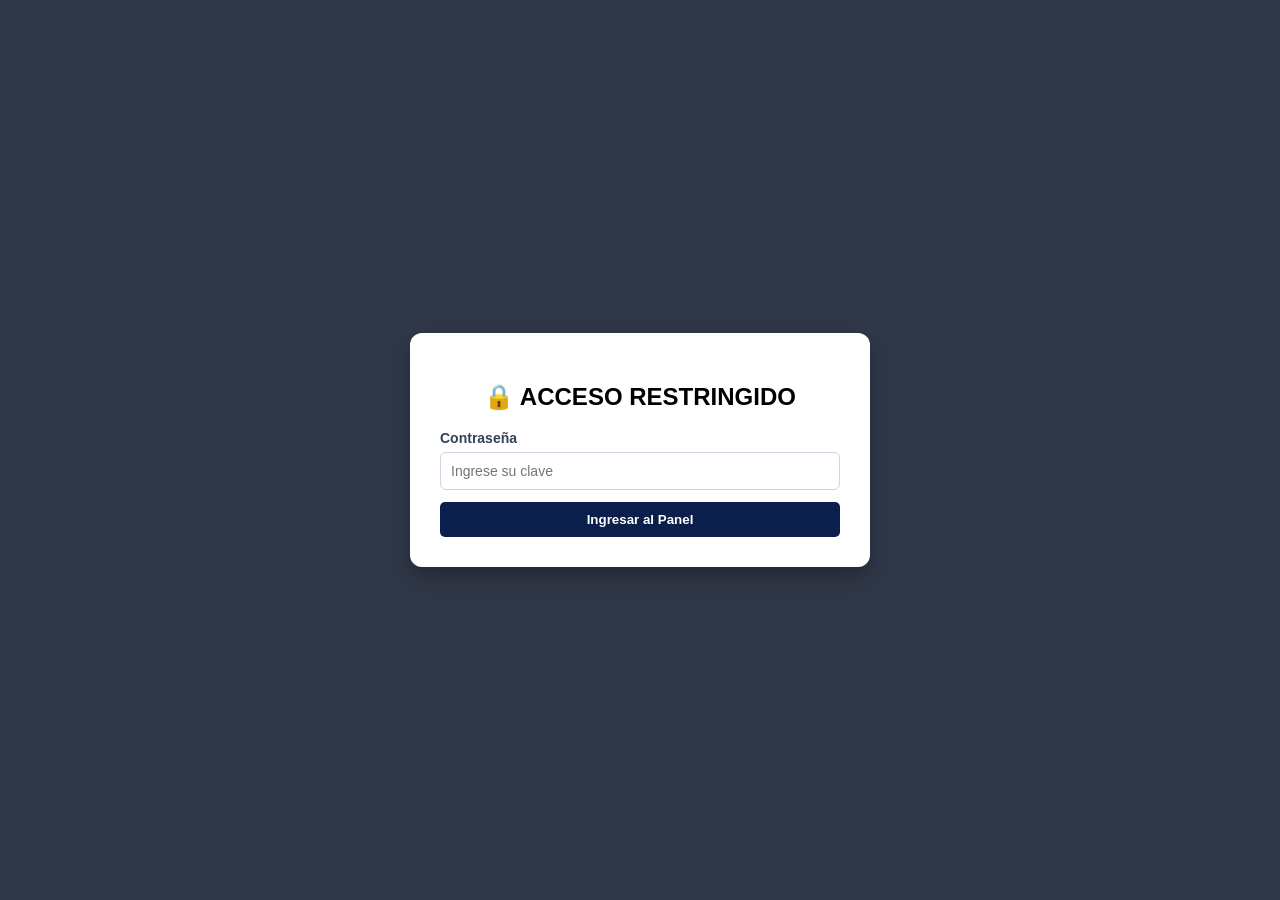
<file: admin.html>
<!DOCTYPE html>
<html lang="es">
<head>
    <meta charset="UTF-8">
    <meta name="viewport" content="width=device-width, initial-scale=1.0">
    <meta name="robots" content="noindex, nofollow">
    <title>Panel de Administración</title>
    <style>
        body { background-color: #f1f5f9; font-family: Arial, sans-serif; margin: 0; padding: 0; }
        .admin-header { background: #1e3a8a; color: white; padding: 20px; text-align: center; }
        .admin-container { max-width: 850px; margin: 30px auto; padding: 0 15px; }
        .admin-card { background: #ffffff; padding: 25px; border-radius: 8px; box-shadow: 0 4px 6px rgba(0,0,0,0.05); margin-bottom: 20px; }
        .admin-card h2 { margin-top: 0; color: #1e3a8a; font-size: 20px; border-bottom: 2px solid #e2e8f0; padding-bottom: 10px; }
        label { display: block; margin-bottom: 6px; font-weight: bold; color: #334155; font-size: 14px; }
        textarea, input[type="text"], input[type="password"], input[type="file"], input[type="email"], input[type="tel"], input[type="url"] { width: 100%; padding: 10px; margin-bottom: 12px; border: 1px solid #cbd5e1; border-radius: 6px; box-sizing: border-box; font-size: 14px; }
        textarea { height: 120px; resize: vertical; }
        .btn-actualizar { background: #2563eb; color: white; border: none; padding: 10px 20px; font-size: 15px; font-weight: bold; border-radius: 6px; cursor: pointer; }
        .btn-actualizar:hover { background: #1d4ed8; }
        .btn-eliminar { background: #ef4444; color: white; border: none; padding: 6px 12px; font-size: 12px; border-radius: 4px; cursor: pointer; }
        .btn-eliminar:hover { background: #dc2626; }
        #pantalla-login { position: fixed; top: 0; left: 0; width: 100%; height: 100%; background-color: rgba(15, 23, 42, 0.85); display: flex; align-items: center; justify-content: center; z-index: 9999; }
        .login-box { background: #ffffff; padding: 30px; border-radius: 12px; width: 400px; max-width: calc(100vw - 32px); text-align: center; box-shadow: 0 10px 25px rgba(0,0,0,0.3); }
        .item-lista { display: flex; justify-content: space-between; align-items: center; gap: 10px; flex-wrap: wrap; background: #f8fafc; padding: 10px 15px; border: 1px solid #e2e8f0; border-radius: 6px; margin-bottom: 8px; }
        .item-lista > div { flex: 1 1 220px; min-width: 0; overflow-wrap: anywhere; }
        .admin-acciones-eliminar { display: flex; align-items: center; gap: 10px; flex-wrap: wrap; margin-top: 12px; }
        .admin-acciones-eliminar span { color: #64748b; font-size: 13px; }
        .btn-eliminar:disabled { opacity: 0.5; cursor: not-allowed; }
        .mensaje-contacto-admin { background: #f8fafc; border: 1px solid #dbe4f0; border-radius: 8px; padding: 16px; margin-top: 12px; overflow-wrap: anywhere; }
        .encabezado-mensaje-admin { display: flex; justify-content: space-between; align-items: baseline; gap: 12px; flex-wrap: wrap; }
        .mensaje-contacto-admin h3 { margin: 0; color: #1e3a8a; font-size: 17px; }
        .mensaje-contacto-admin p { margin: 8px 0; }
        .contenido-mensaje-admin { white-space: pre-wrap; }
        @media (max-width: 480px) {
            .admin-container { margin: 16px auto; padding: 0 10px; }
            .admin-card { padding: 18px 14px; }
            .login-box { width: calc(100vw - 24px); max-width: calc(100vw - 24px); box-sizing: border-box; padding: 22px 18px; }
            .item-lista { align-items: flex-start; }
            .btn-actualizar, .btn-eliminar { min-height: 44px; }
            .item-lista .btn-eliminar { width: 100%; font-size: 14px; }
        }
    </style>
</head>
<body>

    <!-- PANTALLA DE ACCESO -->
    <div id="pantalla-login">
        <div class="login-box">
            <h2>🔒 ACCESO RESTRINGIDO</h2>
            <label for="input-clave" style="text-align: left;">Contraseña</label>
            <input type="password" id="input-clave" placeholder="Ingrese su clave">
            <button onclick="verificarClave()" style="width: 100%; background-color: #0b1f4d; padding: 10px; cursor: pointer; color: white; border: none; border-radius: 5px; font-weight: bold;">Ingresar al Panel</button>
            <p id="error-clave" style="color: #ef4444; font-size: 13px; display: none;">Contraseña incorrecta.</p>
        </div>
    </div>

    <!-- PANEL DE ADMINISTRACIÓN PRINCIPAL -->
    <div id="panel-contenido" style="display: none;">
        <div class="admin-header">
            <h1>Panel de Administración</h1>
            <p style="margin: 5px 0 0 0; font-size: 14px; color: #93c5fd;">Gestión de contenidos de Alfredo Maneiro</p>
        </div>

        <div class="admin-container">

            <div class="admin-card" id="bandeja-mensajes-visitantes">
                <h2>Mensajes de visitantes</h2>
                <p style="color:#64748b; font-size:14px;">Bandeja privada: solo se carga después de ingresar al panel de administración.</p>
                <button class="btn-actualizar" id="btn-actualizar-mensajes-admin" type="button" onclick="cargarMensajesContactoAdmin(true)">Actualizar mensajes</button>
                <p id="estado-mensajes-admin" aria-live="polite" style="color:#475569; font-size:14px;">Inicia sesión para cargar los mensajes.</p>
                <div id="lista-mensajes-admin" aria-live="polite"></div>
                <button class="btn-actualizar" id="btn-mas-mensajes-admin" type="button" onclick="cargarMensajesContactoAdmin(false)" hidden>Cargar mensajes anteriores</button>
            </div>

            <!-- 1. SECCIÓN INICIO -->
            <div class="admin-card">
                <h2>🏠 Publicaciones generales (Inicio)</h2>
                <label for="admin-titulo">Título:</label>
                <input type="text" id="admin-titulo" placeholder="Título de la publicación...">
                <label for="admin-texto-inicio">Contenido:</label>
                <textarea id="admin-texto-inicio" placeholder="Escribe el mensaje o noticia..."></textarea>
                <label for="admin-archivo-inicio">Adjuntar Imagen o Video opcional:</label>
                <input type="file" id="admin-archivo-inicio" accept="image/*,video/*">
                <button class="btn-actualizar" onclick="publicarInicio(event)">Publicar en Inicio</button>
                <h3 style="margin: 18px 0 8px; color: #334155;">Publicaciones existentes</h3>
                <div id="lista-admin-inicio" aria-live="polite">
                    <p style="color: #64748b; font-size: 14px;">Cargando publicaciones...</p>
                </div>
            </div>

            <!-- 2. SECCIÓN VIDA -->
            <div class="admin-card">
                <h2>📖 Sección Vida</h2>
                <label for="admin-titulo-vida">Título / Subtítulo:</label>
                <input type="text" id="admin-titulo-vida" placeholder="Título de la etapa o biografía...">
                <label for="admin-texto-vida">Contenido biográfico:</label>
                <textarea id="admin-texto-vida" placeholder="Escribe la historia o detalles de su vida..."></textarea>
                <label for="admin-archivo-vida">Adjuntar Imagen ilustrativa opcional:</label>
                <input type="file" id="admin-archivo-vida" accept="image/*">
                <button class="btn-actualizar" onclick="publicarSeccionEspecifica('vida', event)">Publicar en Vida</button>
                <div class="admin-acciones-eliminar">
                    <button class="btn-eliminar" id="btn-eliminar-seccion-vida" type="button" onclick="eliminarSeccionEditorial('vida')" disabled>Eliminar contenido guardado de Vida</button>
                    <span id="estado-seccion-vida" aria-live="polite">Comprobando contenido guardado...</span>
                </div>
            </div>

            <div class="admin-card">
                <h2>📚 Sección Obra — texto y referencias</h2>
                <p style="color:#64748b;font-size:14px;margin:0 0 14px;">Usa este espacio para la presentación, el contexto y las referencias bibliográficas. Los libros PDF se administran por separado más abajo.</p>
                <label for="admin-titulo-obra">Título / subtítulo:</label>
                <input type="text" id="admin-titulo-obra" placeholder="Obra escrita y pensamiento">
                <label for="admin-texto-obra">Contenido editorial:</label>
                <textarea id="admin-texto-obra" placeholder="Escribe sobre sus publicaciones, ideas y fuentes..." maxlength="100000"></textarea>
                <button class="btn-actualizar" type="button" onclick="publicarSeccionEspecifica('obra', event)">Publicar texto en Obra</button>
                <div class="admin-acciones-eliminar">
                    <button class="btn-eliminar" id="btn-eliminar-seccion-obra" type="button" onclick="eliminarSeccionEditorial('obra')" disabled>Eliminar texto guardado de Obra</button>
                    <span id="estado-seccion-obra" aria-live="polite">Comprobando contenido guardado...</span>
                </div>
            </div>

            <!-- 3. OBRAS: ÚNICAMENTE LIBROS EN PDF -->
            <div class="admin-card">
                <h2>📚 Obras — libros en PDF</h2>
                <p style="color:#64748b;font-size:14px;margin:0 0 14px;">Esta sección acepta exclusivamente archivos PDF. Cada libro se publicará para lectura en línea y descarga. Tamaño máximo: 100 MB.</p>
                <label for="admin-obra-pdf-titulo">Título del libro:</label>
                <input type="text" id="admin-obra-pdf-titulo" maxlength="180" placeholder="Título del libro o documento" required>
                <label for="admin-obra-pdf-descripcion">Descripción breve (opcional):</label>
                <textarea id="admin-obra-pdf-descripcion" maxlength="1000" placeholder="Autor, edición o breve presentación"></textarea>
                <label for="admin-obra-pdf-archivo">Libro en PDF (único formato permitido):</label>
                <input type="file" id="admin-obra-pdf-archivo" accept=".pdf,application/pdf" required>
                <button class="btn-actualizar" type="button" onclick="publicarObraPdf(event)">Subir y publicar PDF</button>
                <p id="estado-obra-pdf" aria-live="polite" style="font-size:13px;margin:10px 0 0;"></p>
                <h3 style="margin:20px 0 8px;color:#334155;">Libros publicados</h3>
                <div id="lista-admin-obras-pdf" aria-live="polite"><p style="color:#64748b;font-size:14px;">Inicia sesión para cargar la lista.</p></div>
            </div>

            <div class="admin-card">
                <h2>Quiénes somos</h2>
                <label for="admin-titulo-quienes-somos">Título / subtítulo:</label>
                <input type="text" id="admin-titulo-quienes-somos" placeholder="Título de la sección...">
                <label for="admin-texto-quienes-somos">Información para visitantes:</label>
                <textarea id="admin-texto-quienes-somos" placeholder="Escribe aquí la información sobre quiénes somos..."></textarea>
                <label for="admin-archivo-quienes-somos">Adjuntar imagen o documento opcional:</label>
                <input type="file" id="admin-archivo-quienes-somos" accept="image/*,.pdf,.doc,.docx">
                <button class="btn-actualizar" onclick="publicarSeccionEspecifica('quienes-somos', event)">Publicar en Quiénes somos</button>
                <div class="admin-acciones-eliminar">
                    <button class="btn-eliminar" id="btn-eliminar-seccion-quienes-somos" type="button" onclick="eliminarSeccionEditorial('quienes-somos')" disabled>Eliminar contenido guardado de Quiénes somos</button>
                    <span id="estado-seccion-quienes-somos" aria-live="polite">Comprobando contenido guardado...</span>
                </div>
            </div>

            <!-- 4. SECCIÓN FOTOS -->
            <div class="admin-card">
                <h2>📷 Sección Fotos (Galería)</h2>
                <input type="file" id="admin-foto-archivo" accept="image/*">
                <input type="text" id="admin-foto-nombre" placeholder="Título o descripción de la foto">
                <button class="btn-actualizar" onclick="subirMultimedia('fotos', 'admin-foto-archivo', 'admin-foto-nombre', 'image', event)">Subir Foto a la Galería</button>
                <h3 style="margin: 18px 0 8px; color: #334155;">Fotos publicadas</h3>
                <div id="lista-admin-fotos" aria-live="polite"><p style="color: #64748b; font-size: 14px;">Inicia sesión para cargar la lista.</p></div>
            </div>

            <!-- 5. SECCIÓN VIDEOS -->
            <div class="admin-card">
                <h2>🎥 Sección Videos</h2>
                <label for="admin-video-archivo">Subir un video corto (máximo 100 MB):</label>
                <input type="file" id="admin-video-archivo" accept="video/*">
                <label for="admin-video-youtube">O pegar un enlace HTTPS de YouTube:</label>
                <input type="url" id="admin-video-youtube" placeholder="https://www.youtube.com/watch?v=...">
                <label for="admin-video-nombre">Título del video:</label>
                <input type="text" id="admin-video-nombre" placeholder="Título del video">
                <button class="btn-actualizar" onclick="subirMultimedia('videos', 'admin-video-archivo', 'admin-video-nombre', 'video', event)">Publicar video o enlace</button>
                <h3 style="margin: 18px 0 8px; color: #334155;">Videos publicados</h3>
                <div id="lista-admin-videos" aria-live="polite"><p style="color: #64748b; font-size: 14px;">Inicia sesión para cargar la lista.</p></div>
            </div>

            <!-- CONTACTO PÚBLICO -->
            <div class="admin-card">
                <h2>Contacto y redes sociales</h2>
                <p style="color:#64748b; font-size:14px;">Estos canales aparecerán en la pestaña Contacto del sitio público.</p>
                <label for="admin-contacto-whatsapp">Número de WhatsApp:</label>
                <input type="tel" id="admin-contacto-whatsapp" maxlength="32" placeholder="+58 412 123 4567">
                <label for="admin-contacto-email">Correo electrónico:</label>
                <input type="email" id="admin-contacto-email" maxlength="254" placeholder="contacto@ejemplo.com">
                <label for="admin-contacto-messenger">Enlace de Facebook Messenger:</label>
                <input type="url" id="admin-contacto-messenger" maxlength="2048" placeholder="https://m.me/usuario">
                <label for="admin-contacto-tiktok">Usuario de TikTok:</label>
                <input type="text" id="admin-contacto-tiktok" maxlength="24" placeholder="@usuario">
                <button class="btn-actualizar" onclick="guardarContactoAdmin(event)">Guardar datos de contacto</button>
                <div class="admin-acciones-eliminar">
                    <button class="btn-eliminar" id="btn-eliminar-contacto" type="button" onclick="eliminarContactoAdmin(event)" aria-describedby="aviso-eliminar-contacto">Eliminar todos los canales de contacto</button>
                </div>
                <p id="aviso-eliminar-contacto" style="color:#64748b; font-size:13px;">Vacía WhatsApp, correo, Messenger y TikTok; dejarán de mostrarse a los visitantes.</p>
                <p id="estado-contacto-admin" aria-live="polite" style="color:#475569; font-size:14px;"></p>
            </div>

        </div>
    </div>

    <script>
        let adminPassword = '';
        let offsetMensajesContactoAdmin = 0;
        const limiteMensajesContactoAdmin = 50;

        function escaparHtmlAdmin(valor) {
            return String(valor == null ? '' : valor).replace(/[&<>"']/g, function(caracter) {
                return { '&': '&amp;', '<': '&lt;', '>': '&gt;', '"': '&quot;', "'": '&#39;' }[caracter];
            });
        }

        function urlPdfAdmin(valor) {
            try {
                const url = new URL(String(valor || ''), window.location.origin);
                return url.protocol === 'http:' || url.protocol === 'https:' ? url.href : '';
            } catch (error) {
                return '';
            }
        }

        async function leerJsonRespuesta(response) {
            const tipo = response.headers.get('content-type') || '';
            if (!tipo.toLowerCase().includes('application/json')) {
                const detalle = (await response.text()).slice(0, 180).replace(/\s+/g, ' ').trim();
                throw new Error('El servidor respondió HTTP ' + response.status + ' con contenido no JSON.' + (detalle ? ' ' + detalle : ''));
            }
            return response.json();
        }

        function fechaMensajeContactoAdmin(valor) {
            const fecha = new Date(valor);
            if (Number.isNaN(fecha.getTime())) return 'Fecha no disponible';
            return new Intl.DateTimeFormat('es-VE', {
                dateStyle: 'medium',
                timeStyle: 'short',
                timeZone: 'America/Caracas'
            }).format(fecha);
        }

        function htmlMensajeContactoAdmin(mensaje) {
            const nombre = [mensaje.nombre_completo, mensaje.apellido]
                .filter(Boolean)
                .join(' ');
            const fecha = mensaje.created_at || '';
            return '<article class="mensaje-contacto-admin">' +
                '<div class="encabezado-mensaje-admin"><h3>' + escaparHtmlAdmin(nombre || 'Nombre no disponible') + '</h3>' +
                '<time datetime="' + escaparHtmlAdmin(fecha) + '">' + escaparHtmlAdmin(fechaMensajeContactoAdmin(fecha)) + '</time></div>' +
                '<p><strong>Correo electrónico:</strong> ' + escaparHtmlAdmin(mensaje.email) + '</p>' +
                '<p><strong>Teléfono:</strong> ' + escaparHtmlAdmin(mensaje.telefono) + '</p>' +
                '<div><strong>Mensaje:</strong><p class="contenido-mensaje-admin">' + escaparHtmlAdmin(mensaje.mensaje) + '</p></div>' +
                '</article>';
        }

        async function cargarMensajesContactoAdmin(recargar = true) {
            const lista = document.getElementById('lista-mensajes-admin');
            const estado = document.getElementById('estado-mensajes-admin');
            const botonActualizar = document.getElementById('btn-actualizar-mensajes-admin');
            const botonMas = document.getElementById('btn-mas-mensajes-admin');
            const boton = recargar ? botonActualizar : botonMas;

            if (recargar) {
                offsetMensajesContactoAdmin = 0;
                lista.innerHTML = '';
                botonMas.hidden = true;
            }

            boton.disabled = true;
            estado.textContent = 'Cargando mensajes...';
            try {
                const url = '/api/admin/mensajes-contacto?limit=' + limiteMensajesContactoAdmin +
                    '&offset=' + offsetMensajesContactoAdmin;
                const response = await fetch(url, {
                    headers: { 'X-Admin-Password': adminPassword },
                    cache: 'no-store'
                });
                const result = await leerJsonRespuesta(response);
                if (!response.ok || !result.success) {
                    throw new Error(result.error || 'No se pudieron cargar los mensajes.');
                }

                const mensajes = Array.isArray(result.mensajes) ? result.mensajes : [];
                if (mensajes.length) {
                    lista.insertAdjacentHTML('beforeend', mensajes.map(htmlMensajeContactoAdmin).join(''));
                } else if (recargar) {
                    lista.innerHTML = '<p style="color:#64748b;">Aún no has recibido mensajes.</p>';
                }

                offsetMensajesContactoAdmin = Number.isInteger(result.next_offset)
                    ? result.next_offset
                    : offsetMensajesContactoAdmin + mensajes.length;
                botonMas.hidden = !result.has_more;
                estado.textContent = offsetMensajesContactoAdmin
                    ? offsetMensajesContactoAdmin + ' mensaje(s) cargado(s).'
                    : 'Aún no has recibido mensajes.';
            } catch (error) {
                estado.textContent = error.message || 'No se pudieron cargar los mensajes.';
            } finally {
                boton.disabled = false;
            }
        }

        async function verificarClave() {
            let ingresada = document.getElementById('input-clave').value;
            let mensajeError = document.getElementById('error-clave');
            mensajeError.style.display = 'none';

            try {
                const response = await fetch('/api/admin/verify', {
                    method: 'POST',
                    headers: { 'Content-Type': 'application/json' },
                    body: JSON.stringify({ password: ingresada })
                });
                const result = await response.json();
                if (!response.ok || !result.success) {
                    mensajeError.textContent = result.error || 'No se pudo validar el acceso.';
                    mensajeError.style.display = 'block';
                    return;
                }

                adminPassword = ingresada;
                document.getElementById('input-clave').value = '';
                document.getElementById('pantalla-login').style.display = 'none';
                document.getElementById('panel-contenido').style.display = 'block';
                await Promise.all([
                    actualizarListaInicio(),
                    actualizarListaMultimedia('fotos'),
                    actualizarListaMultimedia('videos'),
                    actualizarListaObrasPdf(),
                    actualizarEstadoSeccionesEditoriales(),
                    cargarContactoAdmin(),
                    cargarMensajesContactoAdmin(true)
                ]);
            } catch (error) {
                mensajeError.textContent = 'No se pudo conectar con el servidor.';
                mensajeError.style.display = 'block';
            }
        }

        async function publicarInicio(eventRef) {
            let titulo = document.getElementById('admin-titulo').value.trim();
            let texto = document.getElementById('admin-texto-inicio').value.trim();
            let inputArchivo = document.getElementById('admin-archivo-inicio');

            if (!titulo && !texto && (!inputArchivo.files || !inputArchivo.files[0])) {
                alert("Debes rellenar al menos un título, texto o adjuntar un archivo.");
                return;
            }

            const btn = eventRef.target;
            let original = btn.textContent;
            btn.textContent = "Procesando...";
            btn.disabled = true;

            try {
                const formData = new FormData();
                formData.append('titulo', titulo);
                formData.append('texto', texto);
                formData.append('seccion', 'inicio');
                if (inputArchivo.files && inputArchivo.files[0]) {
                    formData.append('file', inputArchivo.files[0]);
                }

                const response = await fetch('/api/publicaciones', {
                    method: 'POST',
                    headers: { 'X-Admin-Password': adminPassword },
                    body: formData
                });
                const result = await response.json();
                if (!response.ok || !result.success) {
                    throw new Error(result.error || 'No se pudo guardar la publicación.');
                }

                document.getElementById('admin-titulo').value = "";
                document.getElementById('admin-texto-inicio').value = "";
                inputArchivo.value = "";

                alert("¡Publicación guardada con éxito!");
                await actualizarListaInicio();

            } catch (error) {
                alert("Error: " + error.message);
            } finally {
                btn.textContent = original;
                btn.disabled = false;
            }
        }

        async function publicarSeccionEspecifica(nombreSeccion, eventRef) {
            let tituloId = 'admin-titulo-' + nombreSeccion;
            let textoId = 'admin-texto-' + nombreSeccion;
            let archivoId = 'admin-archivo-' + nombreSeccion;

            let tituloElemento = document.getElementById(tituloId);
            let textoElemento = document.getElementById(textoId);
            let titulo = tituloElemento ? tituloElemento.value.trim() : '';
            let texto = textoElemento ? textoElemento.value.trim() : '';
            let inputArchivo = document.getElementById(archivoId);

            if (!titulo && !texto && !(inputArchivo && inputArchivo.files && inputArchivo.files[0])) {
                alert("Debes rellenar al menos un título, texto o adjuntar un archivo para la sección " + nombreSeccion + ".");
                return;
            }

            const btn = eventRef.target;
            let original = btn.textContent;
            btn.textContent = "Procesando...";
            btn.disabled = true;

            try {
                const formData = new FormData();
                const contenido = [titulo, texto].filter(Boolean).join('\n\n');
                formData.append('contenido', contenido);
                if (inputArchivo && inputArchivo.files && inputArchivo.files[0]) {
                    formData.append('archivo', inputArchivo.files[0]);
                }

                const response = await fetch('/api/secciones/' + encodeURIComponent(nombreSeccion), {
                    method: 'PUT',
                    headers: { 'X-Admin-Password': adminPassword },
                    body: formData
                });
                const result = await leerJsonRespuesta(response);
                if (!response.ok || !result.success) {
                    throw new Error(result.error || 'No se pudo guardar la publicación.');
                }

                if (tituloElemento) tituloElemento.value = "";
                if (textoElemento) textoElemento.value = "";
                if (inputArchivo) inputArchivo.value = "";

                alert("¡Publicación guardada con éxito en " + nombreSeccion.toUpperCase() + "!");
                await actualizarEstadoSeccionesEditoriales();

            } catch (error) {
                alert("Error: " + error.message);
            } finally {
                btn.textContent = original;
                btn.disabled = false;
            }
        }

        async function subirMultimedia(seccionDestino, idInputArchivo, idInputNombre, tipoMedio, eventRef) {
            let inputArchivo = document.getElementById(idInputArchivo);
            let nombreVal = document.getElementById(idInputNombre).value.trim();
            let inputYoutube = seccionDestino === 'videos' ? document.getElementById('admin-video-youtube') : null;
            let enlaceYoutube = inputYoutube ? inputYoutube.value.trim() : '';
            let archivo = inputArchivo.files && inputArchivo.files[0];

            if (enlaceYoutube && archivo) {
                alert("Elige subir un archivo corto o pegar un enlace de YouTube, no ambos.");
                return;
            }
            if (!archivo && !(seccionDestino === 'videos' && enlaceYoutube)) {
                alert(seccionDestino === 'videos' ? "Selecciona un video o pega un enlace de YouTube." : "Selecciona un archivo primero.");
                return;
            }

            const btn = eventRef.target;
            let original = btn.textContent;
            btn.textContent = "Subiendo al servidor...";
            btn.disabled = true;

            try {
                const formData = new FormData();
                if (archivo) formData.append('file', archivo);
                if (enlaceYoutube) formData.append('youtube_url', enlaceYoutube);
                formData.append('titulo', nombreVal || (seccionDestino === 'videos' ? 'Video sin título' : 'Archivo sin título'));
                formData.append('texto', '');
                formData.append('seccion', seccionDestino);

                const response = await fetch('/api/publicaciones', {
                    method: 'POST',
                    headers: { 'X-Admin-Password': adminPassword },
                    body: formData
                });
                const result = await response.json();

                if (response.status === 409 && result.duplicate) {
                    alert(result.error || 'Esta imagen ya está publicada en Fotos. El título no influye. No se subió otra copia.');
                    return;
                }

                if (response.ok && result.success) {
                    inputArchivo.value = "";
                    if (inputYoutube) inputYoutube.value = "";
                    document.getElementById(idInputNombre).value = "";
                    alert(enlaceYoutube ? "¡Enlace de YouTube publicado en Videos!" : "¡Archivo guardado y añadido a " + seccionDestino.toUpperCase() + "!");
                    await actualizarListaMultimedia(seccionDestino);
                } else {
                    throw new Error(result.error || 'No se pudo guardar el archivo.');
                }
            } catch (error) {
                alert("Fallo de subida: " + error.message);
            } finally {
                btn.textContent = original;
                btn.disabled = false;
            }
        }

        async function publicarObraPdf(eventRef) {
            const titulo = document.getElementById('admin-obra-pdf-titulo').value.trim();
            const descripcion = document.getElementById('admin-obra-pdf-descripcion').value.trim();
            const inputArchivo = document.getElementById('admin-obra-pdf-archivo');
            const estado = document.getElementById('estado-obra-pdf');
            const archivo = inputArchivo.files && inputArchivo.files[0];
            if (!titulo) {
                estado.textContent = 'Escribe el título del libro.';
                estado.style.color = '#b91c1c';
                return;
            }
            if (!archivo || !/\.pdf$/i.test(archivo.name)) {
                estado.textContent = 'Selecciona un archivo con extensión PDF.';
                estado.style.color = '#b91c1c';
                return;
            }
            if (archivo.size > 100 * 1024 * 1024) {
                estado.textContent = 'El archivo supera el límite de 100 MB.';
                estado.style.color = '#b91c1c';
                return;
            }

            const boton = eventRef.currentTarget || eventRef.target;
            const textoOriginal = boton.textContent;
            boton.disabled = true;
            boton.textContent = 'Subiendo PDF...';
            estado.textContent = 'El archivo se está cargando.';
            estado.style.color = '#475569';
            try {
                const datos = new FormData();
                datos.append('titulo', titulo);
                datos.append('texto', descripcion);
                datos.append('seccion', 'obra');
                datos.append('file', archivo);
                const response = await fetch('/api/publicaciones', {
                    method: 'POST',
                    headers: { 'X-Admin-Password': adminPassword },
                    body: datos
                });
                const result = await leerJsonRespuesta(response);
                if (!response.ok || !result.success) throw new Error(result.error || 'No se pudo subir el PDF.');
                document.getElementById('admin-obra-pdf-titulo').value = '';
                document.getElementById('admin-obra-pdf-descripcion').value = '';
                inputArchivo.value = '';
                estado.textContent = 'PDF publicado correctamente en Obras.';
                estado.style.color = '#166534';
                await actualizarListaObrasPdf();
            } catch (error) {
                estado.textContent = 'No se pudo subir: ' + (error.message || 'error de conexión.');
                estado.style.color = '#b91c1c';
            } finally {
                boton.disabled = false;
                boton.textContent = textoOriginal;
            }
        }

        async function actualizarListaObrasPdf() {
            const contenedor = document.getElementById('lista-admin-obras-pdf');
            if (!contenedor) return;
            contenedor.innerHTML = '<p style="color:#64748b;font-size:14px;">Cargando libros PDF...</p>';
            try {
                const items = [];
                let offset = 0;
                while (true) {
                    const response = await fetch('/api/publicaciones?seccion=obra&offset=' + offset, { cache: 'no-store' });
                    const result = await leerJsonRespuesta(response);
                    if (!response.ok || !result.success) throw new Error(result.error || 'No se pudieron cargar los libros.');
                    const pagina = result.publicaciones || [];
                    items.push(...pagina);
                    if (pagina.length < 100) break;
                    offset += pagina.length;
                    if (offset > 1000000) throw new Error('No se pudo terminar de cargar la lista.');
                }
                if (!items.length) {
                    contenedor.innerHTML = '<p style="color:#64748b;font-size:14px;">Todavía no hay libros PDF publicados.</p>';
                    return;
                }
                contenedor.innerHTML = items.map(function(item) {
                    const titulo = item.titulo || 'Obra sin título';
                    const url = urlPdfAdmin(item.mediaUrl);
                    return '<div class="item-lista"><div><strong style="color:#1e3a8a;">' + escaparHtmlAdmin(titulo) + '</strong>' +
                        '<p style="margin:4px 0 0;font-size:13px;color:#475569;">PDF' + (item.fecha ? ' · ' + escaparHtmlAdmin(item.fecha) : '') + '</p>' +
                        (url ? '<a href="' + escaparHtmlAdmin(url) + '" target="_blank" rel="noopener noreferrer">Abrir PDF</a>' : '') + '</div>' +
                        '<button class="btn-eliminar" type="button" data-id="' + escaparHtmlAdmin(item.id || '') + '" data-titulo="' + escaparHtmlAdmin(titulo) + '" onclick="eliminarPublicacion(this.dataset.id, \'obra\', this.dataset.titulo, this)">Eliminar</button></div>';
                }).join('');
            } catch (error) {
                contenedor.innerHTML = '<p style="color:#b91c1c;font-size:14px;">' + escaparHtmlAdmin(error.message || 'No se pudieron cargar los libros.') + '</p>';
            }
        }

        async function actualizarListaInicio() {
            let contenedor = document.getElementById('lista-admin-inicio');
            contenedor.innerHTML = '<p style="color: #64748b; font-size: 14px;">Cargando publicaciones...</p>';

            try {
                const response = await fetch('/api/publicaciones?seccion=inicio', { cache: 'no-store' });
                const result = await response.json();
                if (!response.ok || !result.success) {
                    throw new Error(result.error || 'No se pudieron cargar las publicaciones.');
                }

                const noticias = result.publicaciones || [];
                if (noticias.length === 0) {
                    contenedor.innerHTML = '<p style="color: #64748b; font-size: 14px;">No hay publicaciones en el inicio.</p>';
                    return;
                }

                let html = '';
                noticias.forEach(function(item) {
                    html += `
                        <div class="item-lista">
                            <div>
                                <strong style="color: #1e3a8a;">${escaparHtmlAdmin(item.titulo || 'Sin título')}</strong>
                                <p style="margin: 4px 0 0; font-size: 13px; color: #475569;">${escaparHtmlAdmin(item.texto ? item.texto.substring(0, 60) + '...' : 'Solo contenido multimedia')}</p>
                            </div>
                            <button class="btn-eliminar" data-id="${escaparHtmlAdmin(item.id || '')}" data-titulo="${escaparHtmlAdmin(item.titulo || 'Sin título')}" onclick="eliminarPublicacion(this.dataset.id, 'inicio', this.dataset.titulo, this)">Eliminar</button>
                        </div>
                    `;
                });
                contenedor.innerHTML = html;
            } catch (error) {
                contenedor.innerHTML = '<p style="color: #b91c1c; font-size: 14px;">Error al cargar la lista.</p>';
            }
        }

        async function actualizarListaMultimedia(seccion) {
            const configuracion = {
                fotos: { id: 'lista-admin-fotos', nombre: 'Fotos' },
                videos: { id: 'lista-admin-videos', nombre: 'Videos' }
            }[seccion];
            if (!configuracion) return;

            const contenedor = document.getElementById(configuracion.id);
            if (!contenedor) return;
            contenedor.innerHTML = '<p style="color: #64748b; font-size: 14px;">Cargando archivos...</p>';

            try {
                const items = [];
                let offset = 0;
                while (true) {
                    const response = await fetch('/api/publicaciones?seccion=' + encodeURIComponent(seccion) + '&offset=' + offset, { cache: 'no-store' });
                    const result = await leerJsonRespuesta(response);
                    if (!response.ok || !result.success) throw new Error(result.error || 'No se pudieron cargar los archivos.');
                    const pagina = result.publicaciones || [];
                    items.push(...pagina);
                    if (pagina.length < 100) break;
                    offset += pagina.length;
                    if (offset > 1000000) throw new Error('No se pudo terminar de cargar la lista de archivos.');
                }

                if (!items.length) {
                    contenedor.innerHTML = '<p style="color: #64748b; font-size: 14px;">No hay elementos publicados en ' + configuracion.nombre + '.</p>';
                    return;
                }

                contenedor.innerHTML = items.map(function(item) {
                    const titulo = item.titulo || (seccion === 'fotos' ? 'Foto sin título' : 'Video sin título');
                    const tipo = seccion === 'fotos' ? 'Imagen' : (item.mediaType === 'youtube' ? 'Enlace de YouTube' : 'Video');
                    const enlaceYoutube = seccion === 'videos' && item.mediaType === 'youtube' && item.mediaUrl
                        ? '<a href="' + escaparHtmlAdmin(item.mediaUrl) + '" target="_blank" rel="noopener noreferrer">Abrir YouTube</a>'
                        : '';
                    return `
                        <div class="item-lista">
                            <div>
                                <strong style="color: #1e3a8a;">${escaparHtmlAdmin(titulo)}</strong>
                                <p style="margin: 4px 0 0; font-size: 13px; color: #475569;">${tipo}${item.fecha ? ' · ' + escaparHtmlAdmin(item.fecha) : ''}</p>
                                ${enlaceYoutube}
                            </div>
                            <button class="btn-eliminar" type="button" data-id="${escaparHtmlAdmin(item.id || '')}" data-seccion="${seccion}" data-titulo="${escaparHtmlAdmin(titulo)}" onclick="eliminarPublicacion(this.dataset.id, this.dataset.seccion, this.dataset.titulo, this)">Eliminar</button>
                        </div>
                    `;
                }).join('');
            } catch (error) {
                contenedor.innerHTML = '<p style="color: #b91c1c; font-size: 14px;">' + escaparHtmlAdmin(error.message || 'Error al cargar la lista.') + '</p>';
            }
        }

        async function actualizarEstadoSeccionesEditoriales() {
            try {
                const response = await fetch('/api/secciones', { cache: 'no-store' });
                const result = await leerJsonRespuesta(response);
                if (!response.ok || !result.success) throw new Error(result.error || 'No se pudo revisar el contenido.');

                const contenidos = result.secciones || {};
                const archivos = result.archivos || {};
                ['vida', 'obra', 'quienes-somos'].forEach(function(seccion) {
                    const button = document.getElementById('btn-eliminar-seccion-' + seccion);
                    const estado = document.getElementById('estado-seccion-' + seccion);
                    const hayContenido = Boolean(String(contenidos[seccion] || '').trim() || archivos[seccion]);
                    // El botón también permite limpiar un borrador aún no publicado.
                    if (button) button.disabled = false;
                    if (estado) estado.textContent = hayContenido
                        ? 'Hay contenido guardado; al eliminarlo se borrarán también sus archivos asociados.'
                        : 'No hay contenido publicado. Puedes usar Eliminar para limpiar el borrador.';
                });
            } catch (error) {
                ['vida', 'obra', 'quienes-somos'].forEach(function(seccion) {
                    const button = document.getElementById('btn-eliminar-seccion-' + seccion);
                    const estado = document.getElementById('estado-seccion-' + seccion);
                    if (button) button.disabled = true;
                    if (estado) estado.textContent = error.message || 'No se pudo revisar el contenido guardado.';
                });
            }
        }

        async function eliminarSeccionEditorial(seccion) {
            const nombres = { vida: 'Vida', obra: 'Obra', 'quienes-somos': 'Quiénes somos' };
            const nombre = nombres[seccion];
            if (!nombre) return;
            if (!confirm('¿Eliminar todo el contenido guardado y limpiar el borrador de la sección ' + nombre + '? Esta acción no se puede deshacer.')) return;

            const button = document.getElementById('btn-eliminar-seccion-' + seccion);
            if (button) button.disabled = true;
            try {
                const response = await fetch('/api/secciones/' + encodeURIComponent(seccion), {
                    method: 'DELETE',
                    headers: { 'X-Admin-Password': adminPassword }
                });
                const result = await leerJsonRespuesta(response);
                if (!response.ok || !result.success) throw new Error(result.error || 'No se pudo eliminar el contenido.');
                const titulo = document.getElementById('admin-titulo-' + seccion);
                const texto = document.getElementById('admin-texto-' + seccion);
                const archivo = document.getElementById('admin-archivo-' + seccion);
                if (titulo) titulo.value = '';
                if (texto) texto.value = '';
                if (archivo) archivo.value = '';
                alert(result.already_empty
                    ? 'No había contenido publicado en ' + nombre + '; se limpió el borrador.'
                    : 'Contenido de ' + nombre + ' eliminado.');
                await actualizarEstadoSeccionesEditoriales();
            } catch (error) {
                alert('Error al eliminar: ' + (error.message || 'No se pudo eliminar el contenido.'));
                await actualizarEstadoSeccionesEditoriales();
            }
        }

        async function eliminarPublicacion(id, seccion, titulo, boton) {
            seccion = seccion || 'inicio';
            const etiqueta = seccion === 'fotos' ? 'la sección Fotos' : (seccion === 'videos' ? 'la sección Videos' : (seccion === 'obra' ? 'la sección Obras' : 'Inicio'));
            const nombre = titulo ? ' «' + titulo + '»' : '';
            if (!confirm('¿Eliminar' + nombre + ' de ' + etiqueta + '? También se eliminarán los comentarios asociados. Esta acción no se puede deshacer.')) return;
            if (boton) boton.disabled = true;

            try {
                const response = await fetch('/api/publicaciones/' + encodeURIComponent(id) + '?seccion=' + encodeURIComponent(seccion), {
                    method: 'DELETE',
                    headers: { 'X-Admin-Password': adminPassword }
                });
                const result = await leerJsonRespuesta(response);
                if (!response.ok || !result.success) {
                    throw new Error(result.error || 'No se pudo eliminar.');
                }
                alert("Publicación eliminada correctamente.");
                if (seccion === 'obra') {
                    await actualizarListaObrasPdf();
                } else if (seccion === 'fotos' || seccion === 'videos') {
                    await actualizarListaMultimedia(seccion);
                } else {
                    await actualizarListaInicio();
                }
            } catch (error) {
                alert("Error al eliminar: " + error.message);
            } finally {
                if (boton) boton.disabled = false;
            }
        }

        async function cargarContactoAdmin() {
            const estado = document.getElementById('estado-contacto-admin');
            try {
                const response = await fetch('/api/contacto-publico', { cache: 'no-store' });
                const result = await leerJsonRespuesta(response);
                if (!response.ok || !result.success) throw new Error(result.error || 'No se pudieron cargar los datos.');
                const contacto = result.contacto || {};
                document.getElementById('admin-contacto-whatsapp').value = contacto.whatsapp || '';
                document.getElementById('admin-contacto-email').value = contacto.email || '';
                document.getElementById('admin-contacto-messenger').value = contacto.messenger_url || '';
                document.getElementById('admin-contacto-tiktok').value = contacto.tiktok_handle || '';
                estado.textContent = 'Datos de contacto cargados.';
            } catch (error) {
                estado.textContent = error.message || 'No se pudieron cargar los datos de contacto.';
            }
        }

        async function guardarContactoAdmin(eventRef) {
            const boton = eventRef.target;
            const original = boton.textContent;
            const estado = document.getElementById('estado-contacto-admin');
            const contacto = {
                whatsapp: document.getElementById('admin-contacto-whatsapp').value.trim(),
                email: document.getElementById('admin-contacto-email').value.trim(),
                messenger_url: document.getElementById('admin-contacto-messenger').value.trim(),
                tiktok_handle: document.getElementById('admin-contacto-tiktok').value.trim()
            };
            boton.disabled = true;
            boton.textContent = 'Guardando...';
            estado.textContent = '';
            try {
                const response = await fetch('/api/contacto-publico', {
                    method: 'PUT',
                    headers: { 'Content-Type': 'application/json', 'X-Admin-Password': adminPassword },
                    body: JSON.stringify(contacto)
                });
                const result = await leerJsonRespuesta(response);
                if (!response.ok || !result.success) throw new Error(result.error || 'No se pudieron guardar los datos.');
                estado.textContent = 'Información de contacto actualizada correctamente.';
            } catch (error) {
                estado.textContent = error.message || 'No se pudieron guardar los datos de contacto.';
            } finally {
                boton.disabled = false;
                boton.textContent = original;
            }
        }

        async function eliminarContactoAdmin(eventRef) {
            const boton = eventRef.currentTarget || eventRef.target;
            const original = boton.textContent;
            const estado = document.getElementById('estado-contacto-admin');
            const confirmar = window.confirm(
                '¿Eliminar todos los canales de contacto? WhatsApp, correo, Messenger y TikTok se vaciarán de la base de datos y dejarán de mostrarse a los visitantes. También se borrarán los valores escritos en el formulario.'
            );
            if (!confirmar) return;

            boton.disabled = true;
            boton.textContent = 'Eliminando...';
            estado.textContent = '';
            try {
                const response = await fetch('/api/contacto-publico', {
                    method: 'DELETE',
                    headers: { 'X-Admin-Password': adminPassword }
                });
                const result = await leerJsonRespuesta(response);
                if (!response.ok || !result.success) {
                    throw new Error(result.error || 'No se pudieron eliminar los datos de contacto.');
                }

                document.getElementById('admin-contacto-whatsapp').value = '';
                document.getElementById('admin-contacto-email').value = '';
                document.getElementById('admin-contacto-messenger').value = '';
                document.getElementById('admin-contacto-tiktok').value = '';
                estado.textContent = 'Se eliminaron todos los canales de contacto.';
            } catch (error) {
                estado.textContent = error.message || 'No se pudieron eliminar los datos de contacto.';
            } finally {
                boton.disabled = false;
                boton.textContent = original;
            }
        }
    </script>
</body>
</html>
</file>
